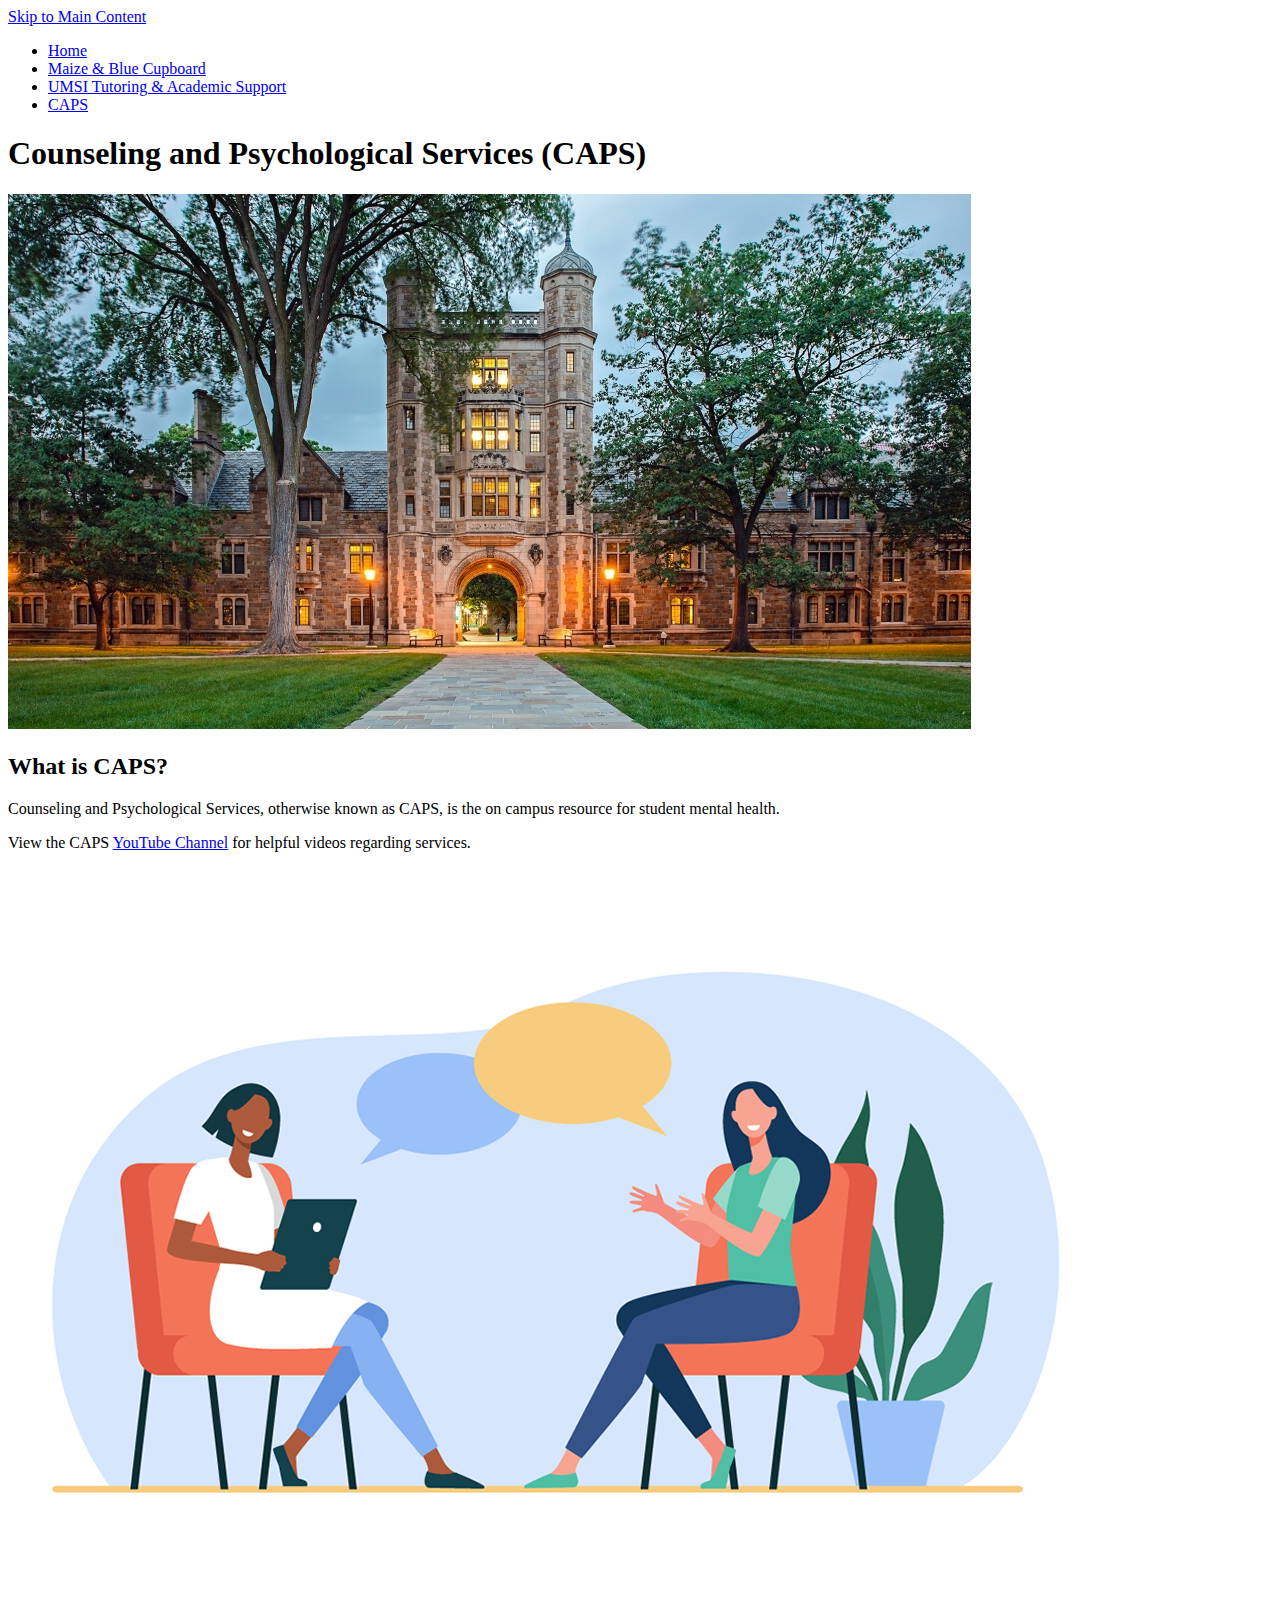
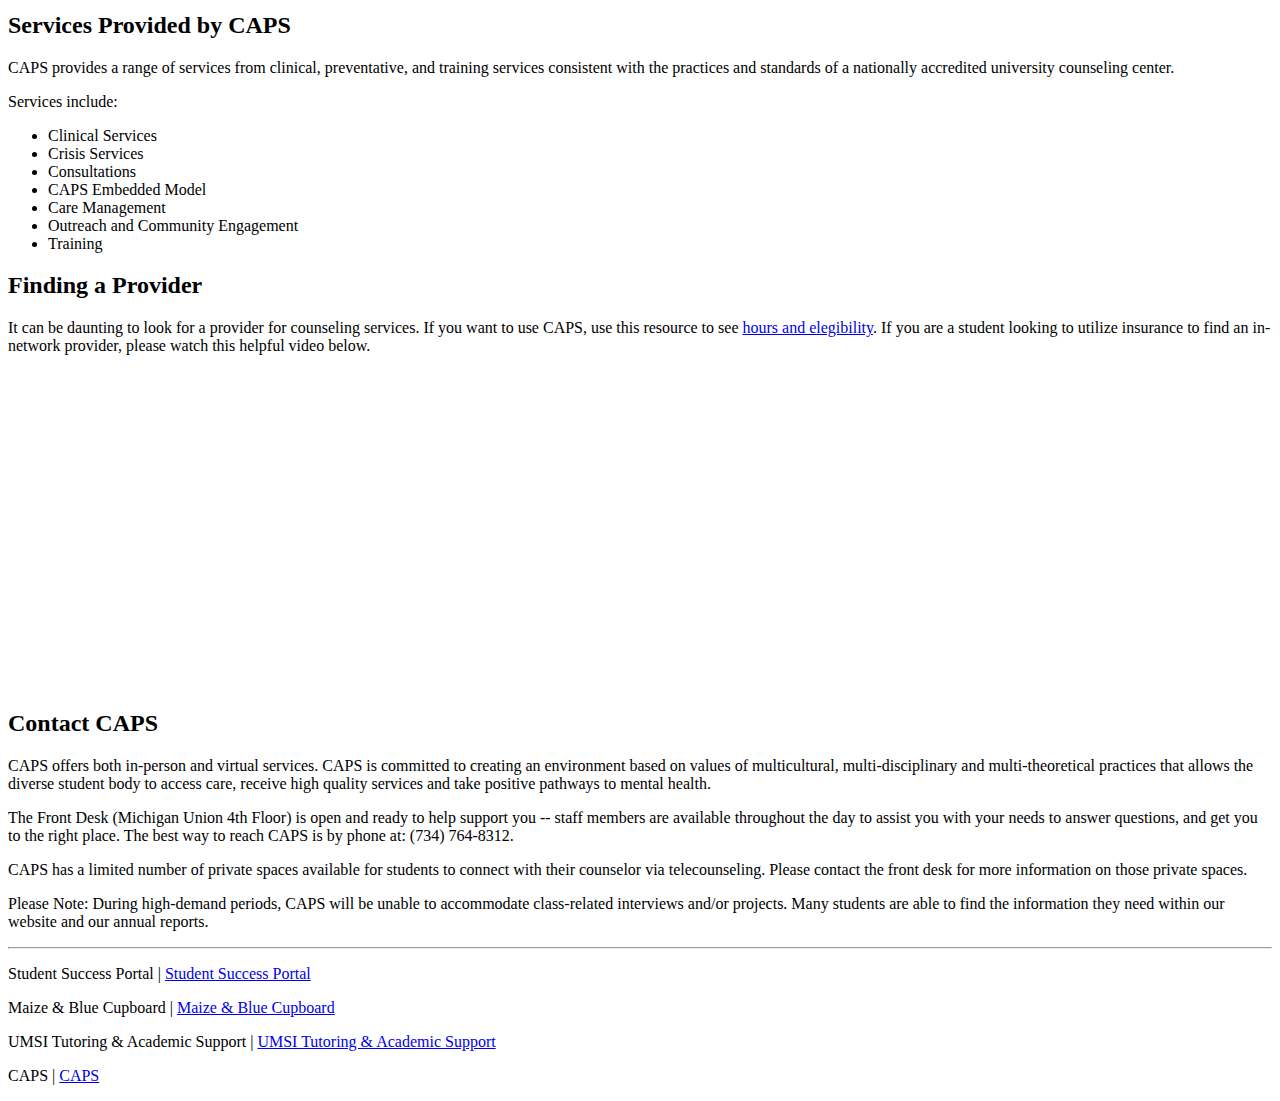
<file: caps.html>
<!DOCTYPE html>
<html lang="en">
<head>
    <meta charset="UTF-8">
    <meta name="viewport" content="width=device-width, initial-scale=1.0">
    <title>Counseling and Psychological Services</title>
</head>

<body>
    <header>
        <a href = "#main-content">Skip to Main Content</a>
        <nav>
            <ul>
                <li><a href = "index.html">Home</a></li>
                <li><a href = "maize_and_blue_cupboard.html">Maize & Blue Cupboard</a></li>
                <li><a href = "umsi_tutoring_and_academic_support.html">UMSI Tutoring & Academic Support</a></li>
                <li><a href = "caps.html">CAPS</a></li>
            </ul>
        </nav>
        <h1>Counseling and Psychological Services (CAPS)</h1>
        <img src = "images/UM_Building.jpg" alt="University of Michigan Building">

    </header>
    <main id="main-content">
        <section>
            <h2>What is CAPS?</h2>
            <p>Counseling and Psychological Services, otherwise known as CAPS, is the on campus resource for student mental health.</p>
            <p>View the CAPS <a href = "https://www.youtube.com/channel/UCPkVboVzy0v4Vn8xwqwa9Ng">YouTube Channel</a> for helpful videos regarding services.</p>
        </section>
        <section>
            <img src = "images/Counseling.jpg" alt = "Counseling Session">
            <h2>Services Provided by CAPS</h2>
            <p>CAPS provides a range of services from clinical, preventative, and training services consistent with the practices and standards of a nationally accredited university counseling center.</p>
            <p>Services include:</p>
            <ul>
                <li>Clinical Services</li>
                <li>Crisis Services</li>
                <li>Consultations</li>
                <li>CAPS Embedded Model</li>
                <li>Care Management</li>
                <li>Outreach and Community Engagement</li>
                <li>Training</li>
            </ul>
        </section>
        <section>
            <h2>Finding a Provider</h2>
            <p>It can be daunting to look for a provider for counseling services. If you want to use CAPS, use this resource to see <a href = "https://caps.umich.edu/article/frequently-asked-questions-faqs">hours and elegibility</a>. If you are a student looking to utilize insurance to find an in-network provider, please watch this helpful video below.</p>
            <!--aware of WAVE validator alert requiring synchronized captioning as well as console message-->
            <iframe width="560" height="315" src="https://www.youtube.com/embed/fKw-SzR2WZA?si=TMQkI6vkhnBFuTet" title="YouTube video player" frameborder="0" allow="accelerometer; autoplay; clipboard-write; encrypted-media; gyroscope; picture-in-picture; web-share" referrerpolicy="strict-origin-when-cross-origin" allowfullscreen></iframe>
        </section>
        <section>
            <h2>Contact CAPS</h2>
            <p>CAPS offers both in-person and virtual services. CAPS is committed to creating an environment based on values of multicultural, multi-disciplinary and multi-theoretical practices that allows the diverse student body to access care, receive high quality services and take positive pathways to mental health.
            <p>The Front Desk (Michigan Union 4th Floor) is open and ready to help support you -- staff members are available throughout the day to assist you with your needs to answer questions, and get you to the right place. The best way to reach CAPS is by phone at: (734) 764-8312.</p>
            <p>CAPS has a limited number of private spaces available for students to connect with their counselor via telecounseling. Please contact the front desk for more information on those private spaces.</p>
            <p>Please Note: During high-demand periods, CAPS will be unable to accommodate class-related interviews and/or projects. Many students are able to find the information they need within our website and our annual reports.</p>
        </section>
    </main>

    <hr>

    <footer>
        <p>Student Success Portal | <a href="index.html">Student Success Portal </a></p>
        <p>Maize & Blue Cupboard | <a href="maize_and_blue_cupboard.html">Maize & Blue Cupboard </a></p>
        <p>UMSI Tutoring & Academic Support | <a href="umsi_tutoring_and_academic_support.html">UMSI Tutoring & Academic Support </a></p>
        <p>CAPS | <a href="caps.html">CAPS </a></p>
    </footer>

</body>

</html>
</file>
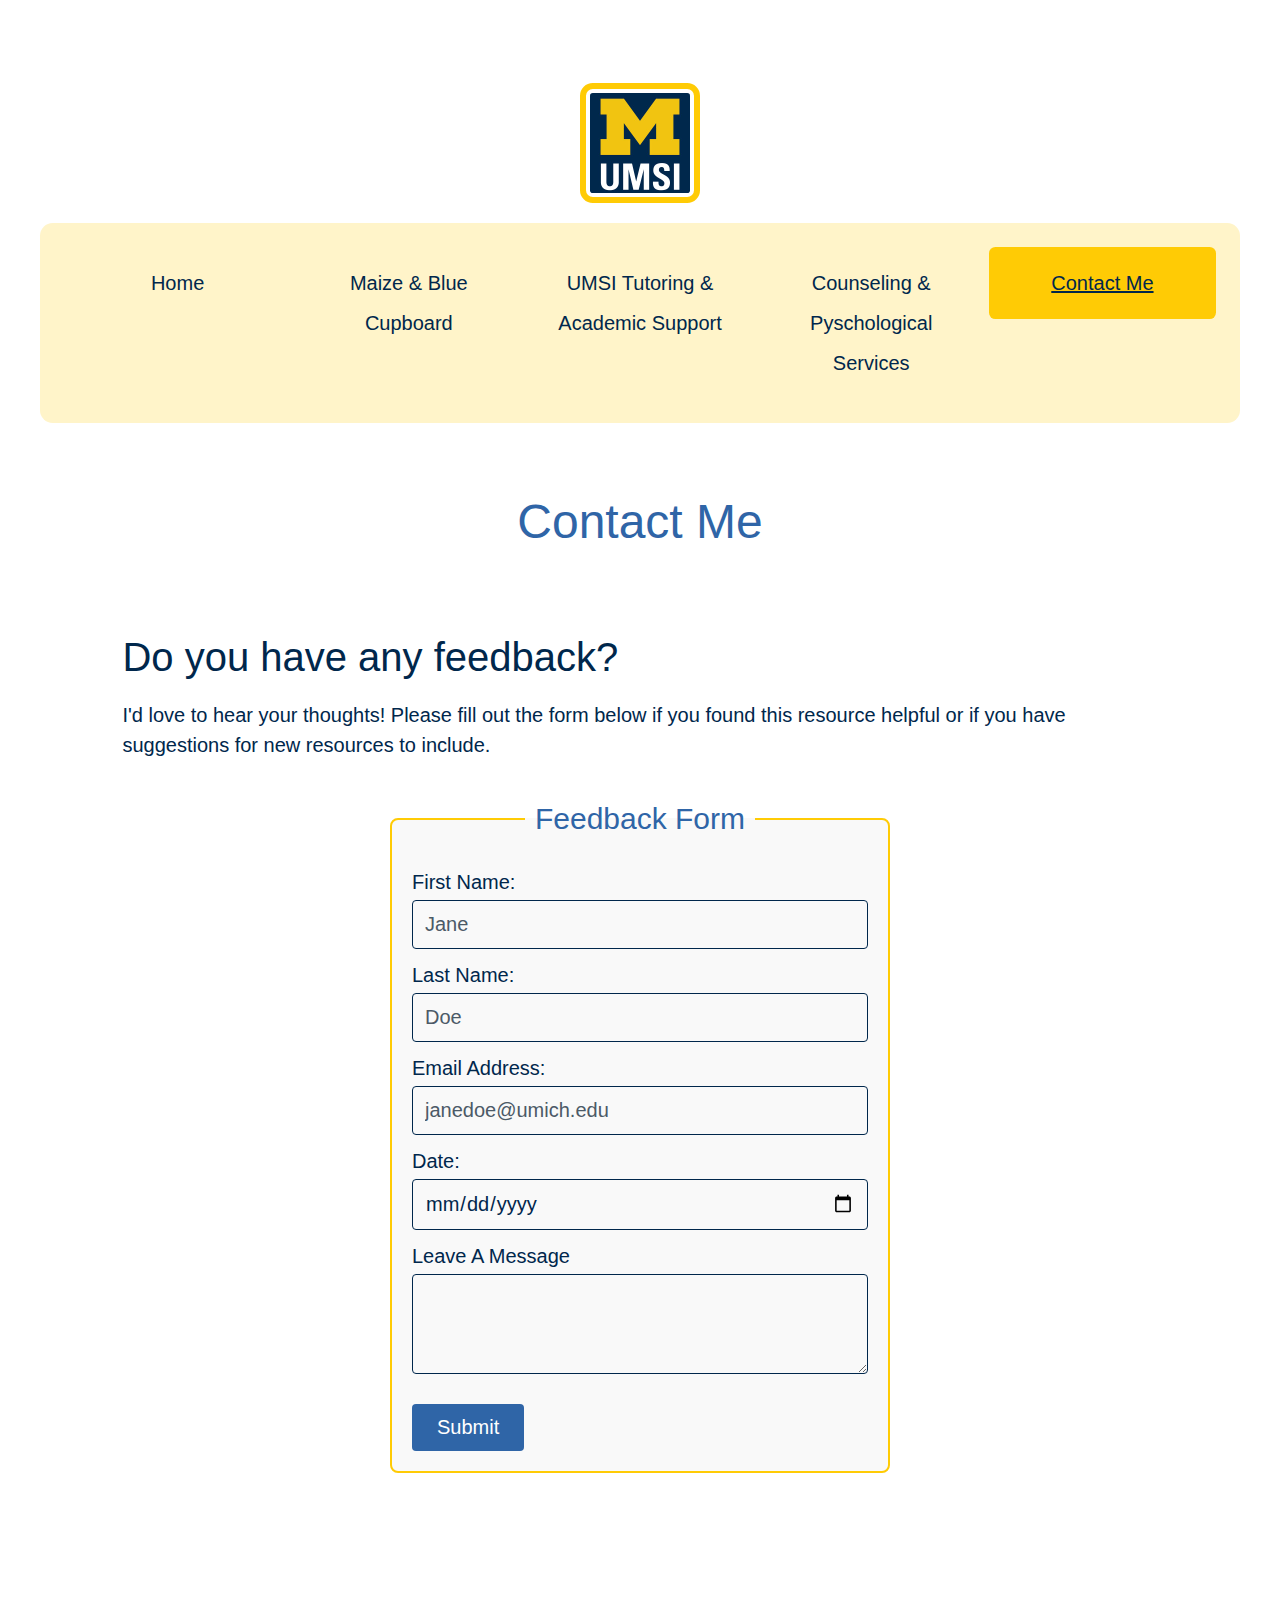
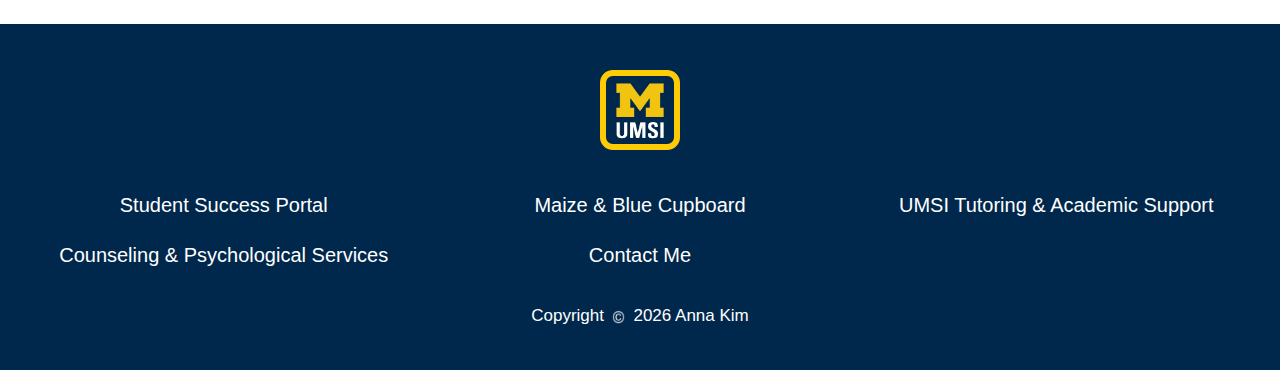
<file: contact_me.html>
<!DOCTYPE html>
<html lang="en">

<head>
    <meta charset="UTF-8">
    <meta name="viewport" content="width=device-width, initial-scale=1.0">
    <link rel="stylesheet" href="css/reset.css">
    <link rel="stylesheet" href="css/style.css">
    <title>Counseling and Psychological Services</title>
</head>

<body>
    <header>
        <div class="skip"><a href="#main-content">Skip to Main Content</a></div>
        <br>
        <img class=logo src="images/UMSI_signature_vertical_informal_solidblue.jpg" alt="UMSI Logo">
        <nav class="nav">
            <ul class="nav-menu">
                <li><a href="index.html">Home</a></li>
                <li><a href="maize_and_blue_cupboard.html">Maize & Blue Cupboard</a></li>
                <li><a href="umsi_tutoring_and_academic_support.html">UMSI Tutoring & Academic Support</a></li>
                <li><a href="counseling_and_psychological_services.html">Counseling & Pyschological Services</a></li>
                <li><a class = "active" href="contact_me.html">Contact Me</a></li>
            </ul>
        </nav>
        <br>
        <h1>Contact Me</h1>
    </header>

    <main class = "grid-container" id = "main-content">
        <div class = "grid-item">
            <h2>Do you have any feedback?</h2>
            <!-- blurb revised and improved by chatgpt for clarity -->
            <p>I'd love to hear your thoughts! Please fill out the form below if you found this resource helpful or if you have suggestions for new resources to include.</p>
            <!-- form code from work in discussion section -->
            <!-- <form action="" method="post"> Connect to formspree.io-->
            <form action="https://formspree.io/f/mldegqga" method="POST">
                <fieldset>
                    <legend>Feedback Form</legend>
                    <label for="first-name">First Name:</label>
                    <input type="text" id="first-name" placeholder="Jane" required>

                    <label for="last-name">Last Name:</label>
                    <input type="text" id="last-name" name="last-name" placeholder="Doe" required>

                    <label for="email">Email Address:</label>
                    <input type="text" id="email" name="email" placeholder="janedoe@umich.edu" required>

                    <label for="date">Date:</label>
                    <input type="date" id="date" name="date" required>

                    <label for="message">Leave A Message</label>
                    <textarea id="message" name="message"></textarea>

                    <input type="submit" value="Submit">
                </fieldset>
            </form>
        </div>
    </main>

    <footer>
        <img class=logo src="images/UMSI_signature_vertical_informal_solidblue.jpg" alt="UMSI Logo">
        <p><a href="index.html">Student Success Portal </a></p>
        <p><a href="maize_and_blue_cupboard.html">Maize & Blue Cupboard </a></p>
        <p><a href="umsi_tutoring_and_academic_support.html">UMSI Tutoring & Academic Support </a></p>
        <p><a href="counseling_and_psychological_services.html">Counseling & Psychological Services </a></p>
        <p><a href="contact_me.html">Contact Me</a></p>
        <p>Copyright <img class=copyright src="images/copyright_white.png" alt="Copyright Symbol"> <span
                id="year"></span> Anna Kim</p>
    </footer>

    <script>
        document.getElementById("year").innerHTML = new Date().getFullYear();
    </script>

</body>

</html>
</file>
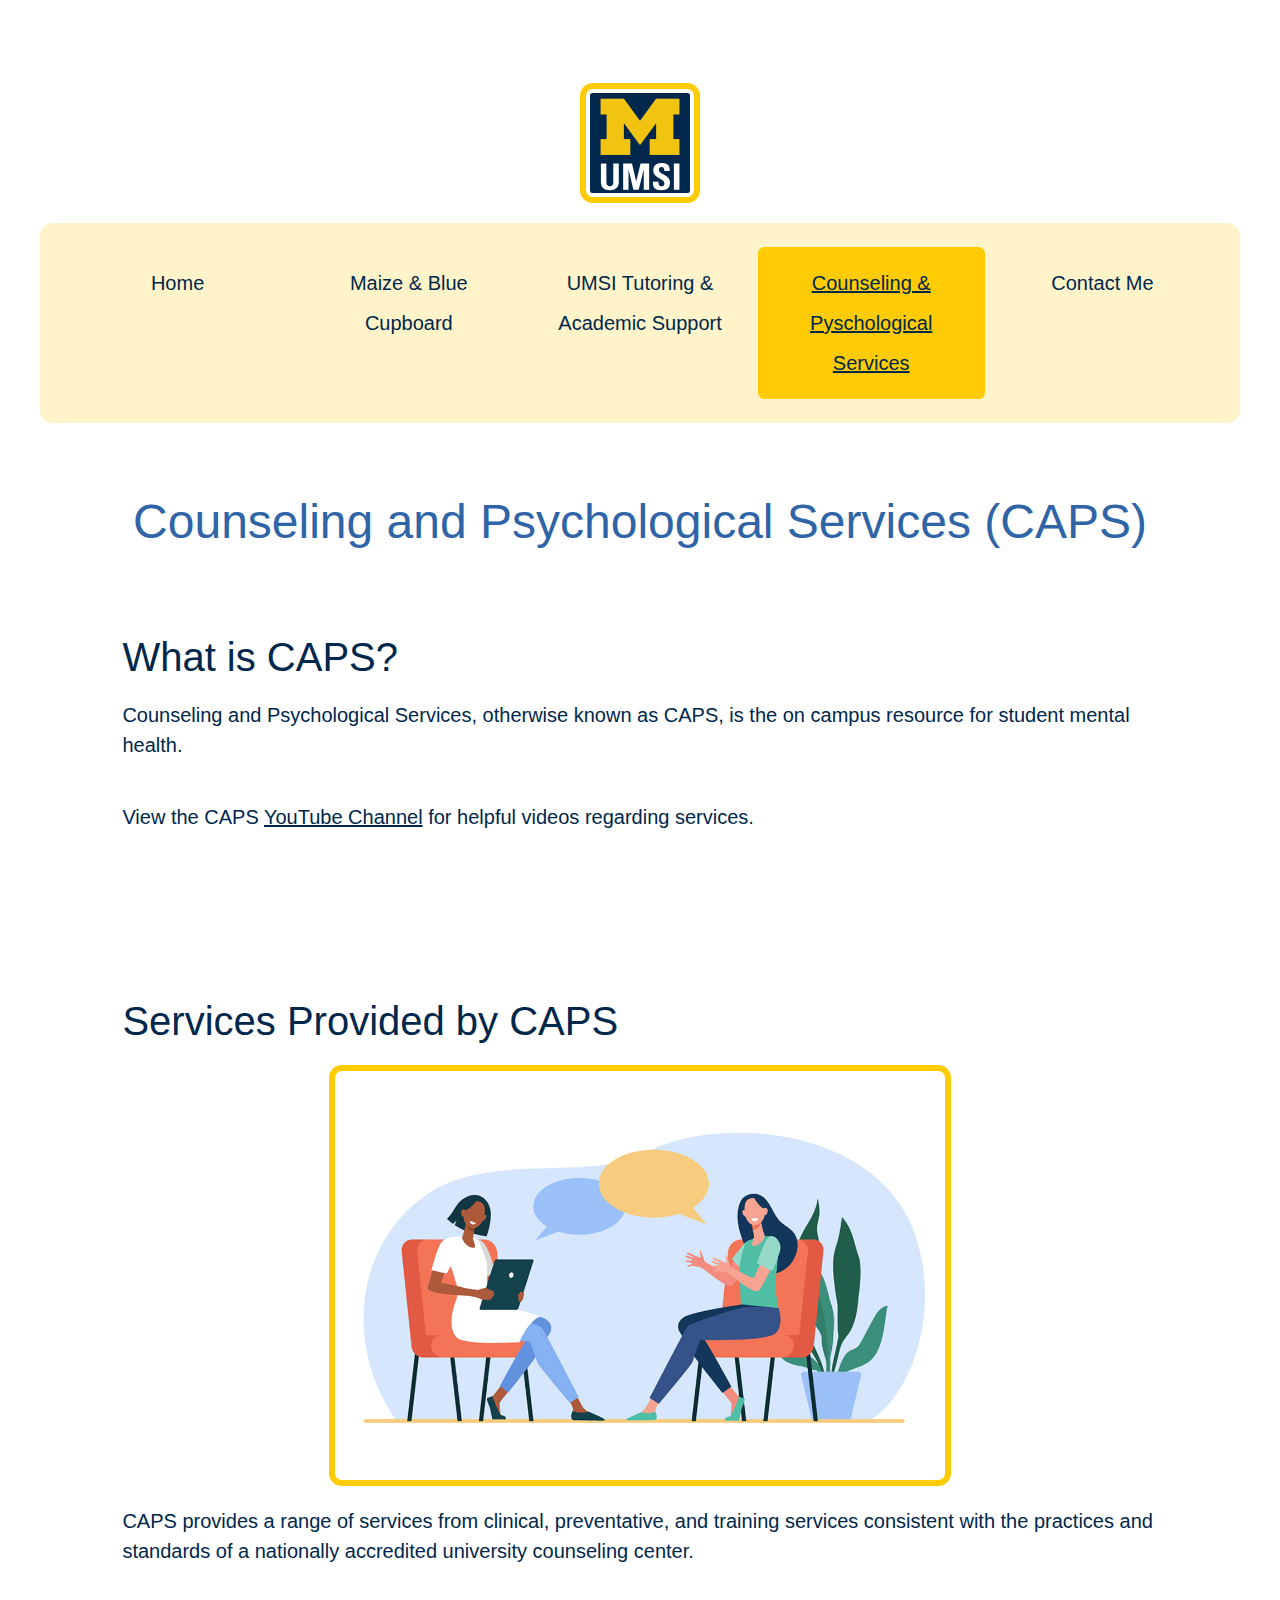
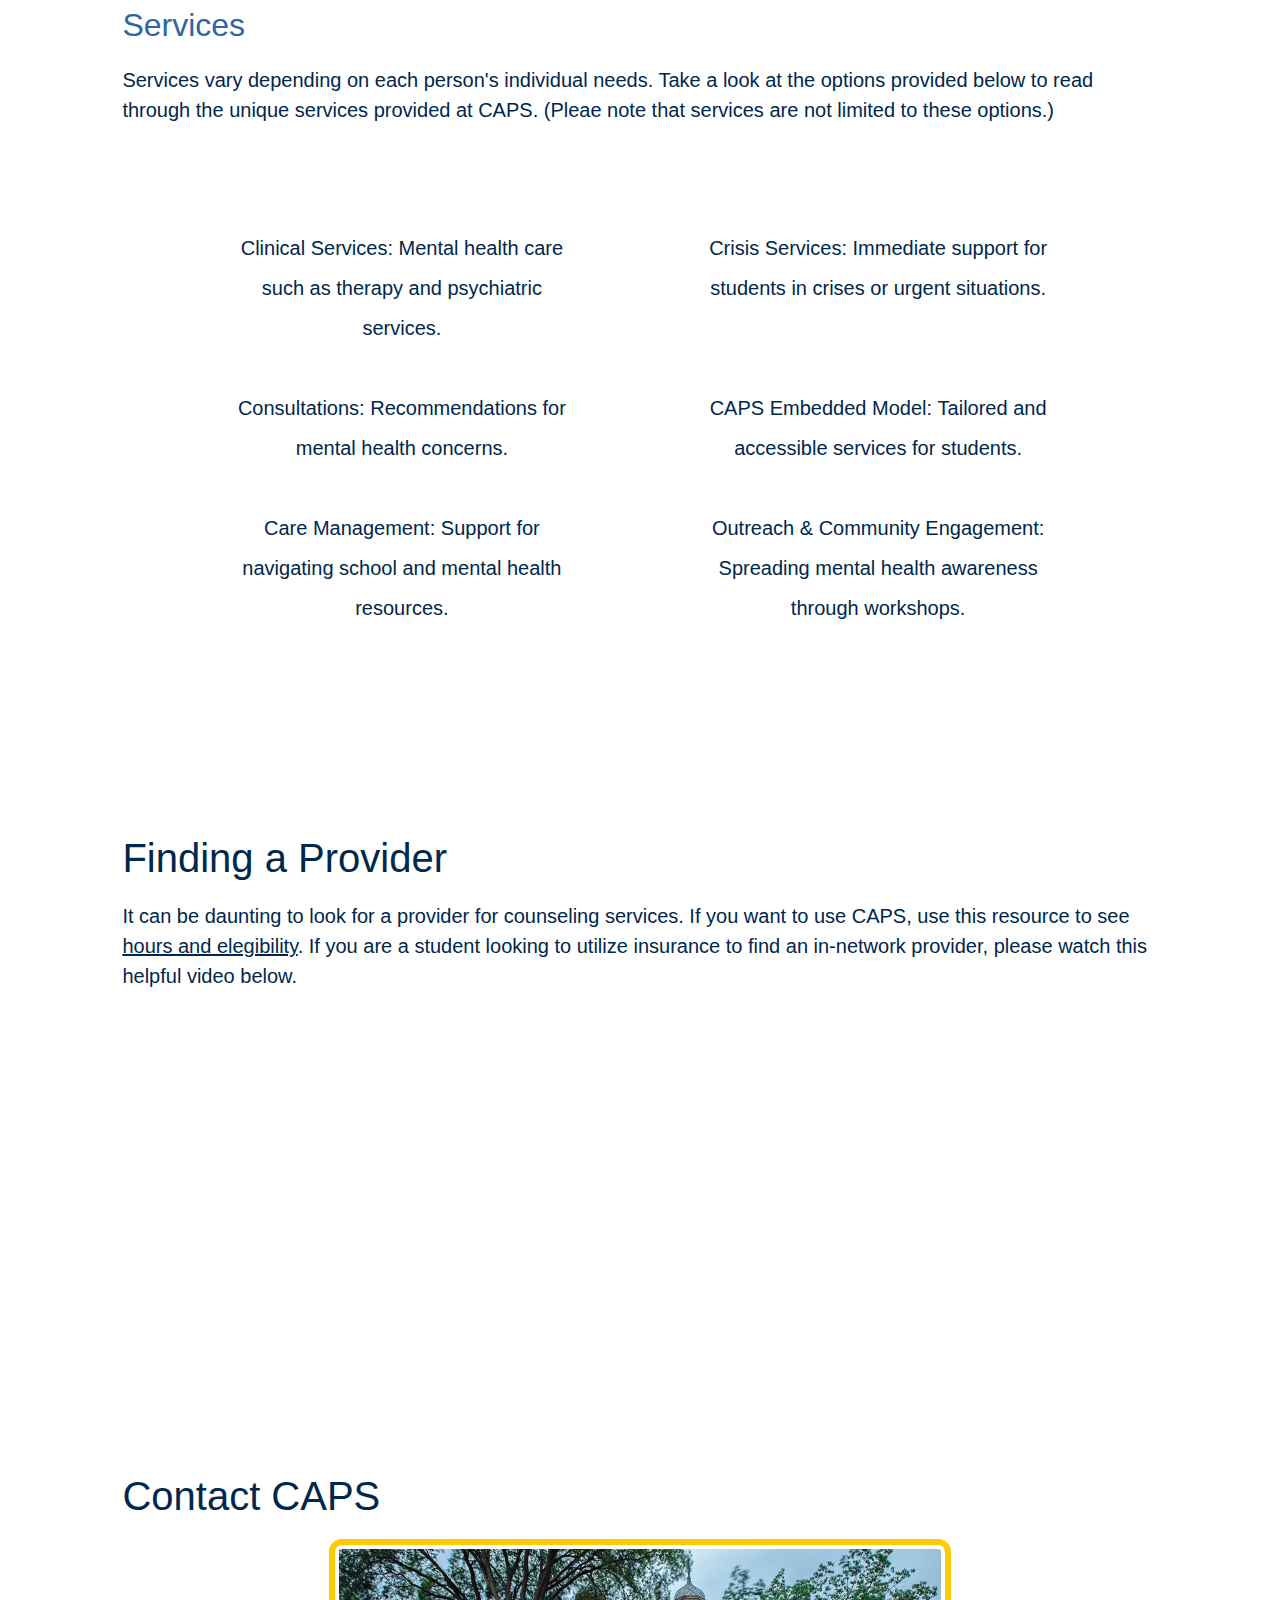
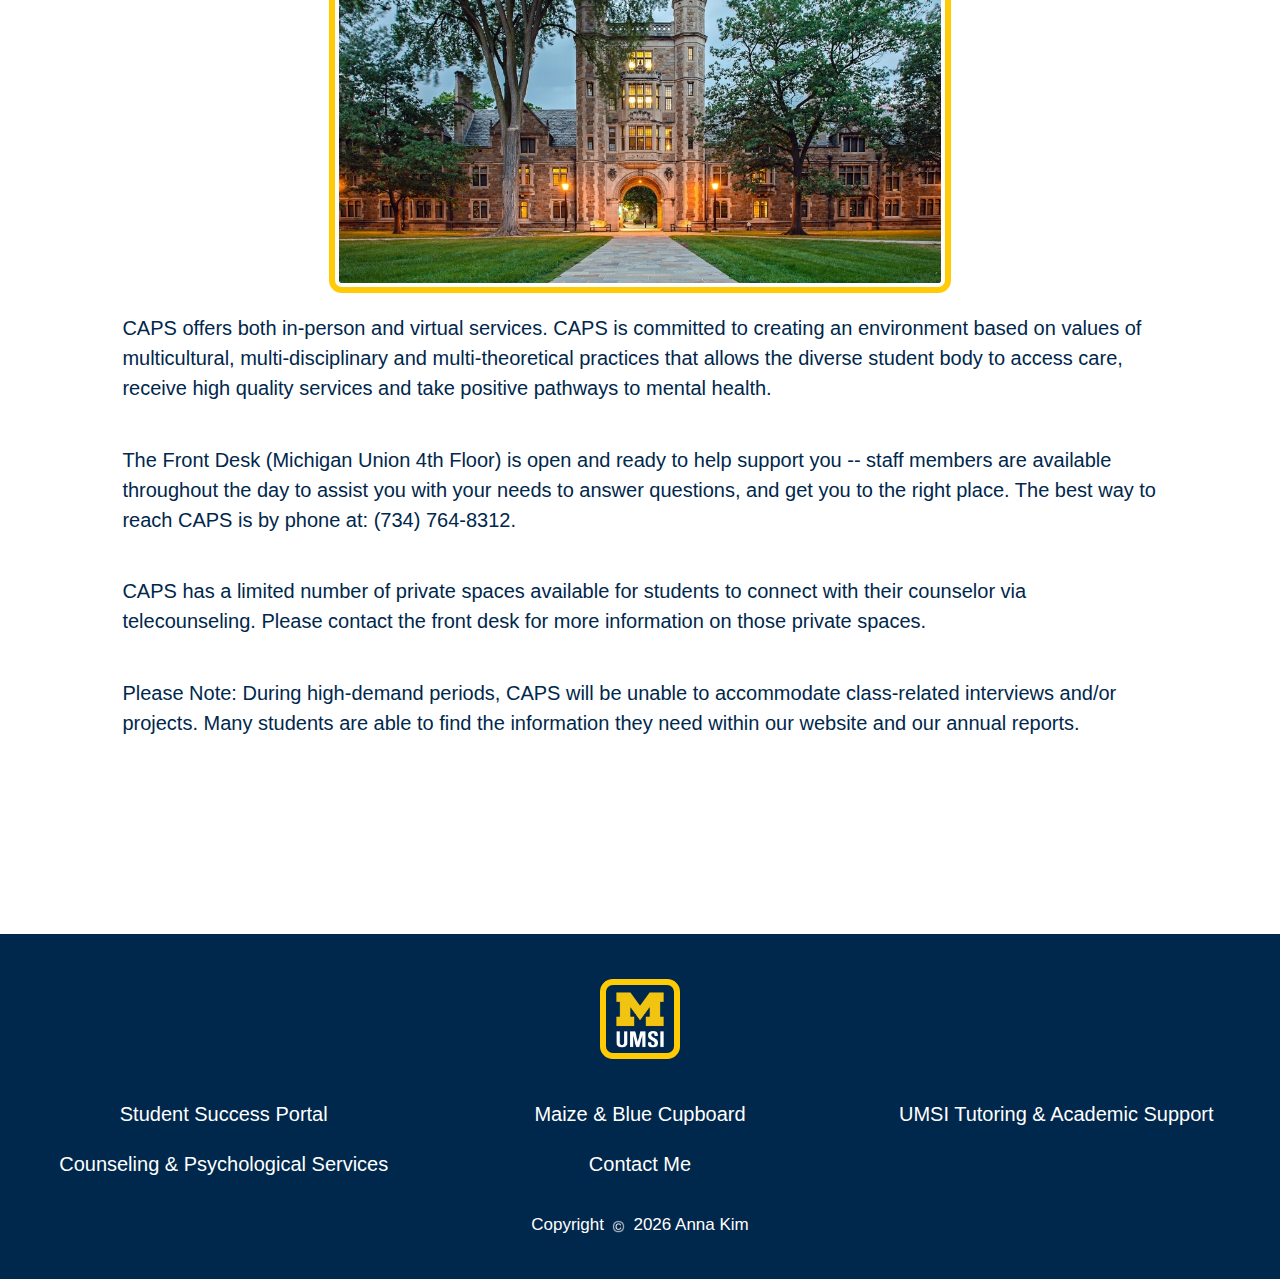
<file: counseling_and_psychological_services.html>
<!DOCTYPE html>
<html lang="en">
<head>
    <meta charset="UTF-8">
    <meta name="viewport" content="width=device-width, initial-scale=1.0">
    <link rel="stylesheet" href="css/reset.css">
    <link rel="stylesheet" href="css/style.css">
    <title>Counseling and Psychological Services</title>
</head>

<body>
    <header>
        <div class = "skip"><a href = "#main-content">Skip to Main Content</a></div>
        <br>
        <img class = logo src="images/UMSI_signature_vertical_informal_solidblue.jpg" alt="UMSI Logo">
        <nav class = "nav">
            <ul class = "nav-menu">
                <li><a href = "index.html">Home</a></li>
                <li><a href = "maize_and_blue_cupboard.html">Maize & Blue Cupboard</a></li>
                <li><a href = "umsi_tutoring_and_academic_support.html">UMSI Tutoring & Academic Support</a></li>
                <li><a class = "active" href = "counseling_and_psychological_services.html">Counseling & Pyschological Services</a></li>
                <li><a href="contact_me.html">Contact Me</a></li>
            </ul>
        </nav>
        <br>
        <h1>Counseling and Psychological Services (CAPS)</h1>

    </header>
    <main class = "grid-container" id = "main-content">
        <div class = "grid-item">
            <h2>What is CAPS?</h2>
            <p>Counseling and Psychological Services, otherwise known as CAPS, is the on campus resource for student mental health.</p>
            <p>View the CAPS <a href = "https://www.youtube.com/channel/UCPkVboVzy0v4Vn8xwqwa9Ng">YouTube Channel</a> for helpful videos regarding services.</p>
        </div>
        <div class = "grid-item">
            <h2>Services Provided by CAPS</h2>
            <img src = "images/Counseling.jpg" alt = "Counseling Session">
            <p>CAPS provides a range of services from clinical, preventative, and training services consistent with the practices and standards of a nationally accredited university counseling center.</p>
            <h3>Services</h3>
            <p>Services vary depending on each person's individual needs. Take a look at the options provided below to read through the unique services provided at CAPS. (Pleae note that services are not limited to these options.)</p>
            <ul class = "inner-grid-container">
                <li class = "inner-grid-item"><strong>Clinical Services: </strong>Mental health care such as therapy and psychiatric services.</li>
                <li class = "inner-grid-item"><strong>Crisis Services: </strong>Immediate support for students in crises or urgent situations.</li>
                <li class = "inner-grid-item"><strong>Consultations: </strong>Recommendations for mental health concerns.</li>
                <li class = "inner-grid-item"><strong>CAPS Embedded Model: </strong>Tailored and accessible services for students.</li>
                <li class = "inner-grid-item"><strong>Care Management: </strong>Support for navigating school and mental health resources.</li>
                <li class = "inner-grid-item"><strong>Outreach & Community Engagement: </strong>Spreading mental health awareness through workshops.</li>
            </ul>
        </div>
        <div class = "grid-item">
            <h2>Finding a Provider</h2>
            <p>It can be daunting to look for a provider for counseling services. If you want to use CAPS, use this resource to see <a href = "https://caps.umich.edu/article/frequently-asked-questions-faqs">hours and elegibility</a>. If you are a student looking to utilize insurance to find an in-network provider, please watch this helpful video below.</p>
            <!--aware of WAVE validator alert requiring synchronized captioning as well as console message-->
            <iframe width="560" height="315" src="https://www.youtube.com/embed/fKw-SzR2WZA?si=TMQkI6vkhnBFuTet" title="YouTube video player" frameborder="0" allow="accelerometer; autoplay; clipboard-write; encrypted-media; gyroscope; picture-in-picture; web-share" referrerpolicy="strict-origin-when-cross-origin" allowfullscreen></iframe>
        </div>
        <div class = "grid-item">
            <h2>Contact CAPS</h2>
            <img src = "images/UM_Building.jpg" alt="University of Michigan Building">
            <p>CAPS offers both in-person and virtual services. CAPS is committed to creating an environment based on values of multicultural, multi-disciplinary and multi-theoretical practices that allows the diverse student body to access care, receive high quality services and take positive pathways to mental health.
            <p>The Front Desk (Michigan Union 4th Floor) is open and ready to help support you -- staff members are available throughout the day to assist you with your needs to answer questions, and get you to the right place. The best way to reach CAPS is by phone at: (734) 764-8312.</p>
            <p>CAPS has a limited number of private spaces available for students to connect with their counselor via telecounseling. Please contact the front desk for more information on those private spaces.</p>
            <p>Please Note: During high-demand periods, CAPS will be unable to accommodate class-related interviews and/or projects. Many students are able to find the information they need within our website and our annual reports.</p>
        </div>
    </main>

    <br>

    <footer>
        <img class = logo src="images/UMSI_signature_vertical_informal_solidblue.jpg" alt="UMSI Logo">
        <p><a href="index.html">Student Success Portal </a></p>
        <p><a href="maize_and_blue_cupboard.html">Maize & Blue Cupboard </a></p>
        <p><a href="umsi_tutoring_and_academic_support.html">UMSI Tutoring & Academic Support </a></p>
        <p><a href="counseling_and_psychological_services.html">Counseling & Psychological Services </a></p>
        <p><a href="contact_me.html">Contact Me</a></p>
        <p>Copyright <img class = copyright src="images/copyright_white.png" alt="Copyright Symbol"> <span id="year"></span> Anna Kim</p>
    </footer>

    <script>
        document.getElementById("year").innerHTML = new Date().getFullYear();
    </script>

</body>

</html>
</file>
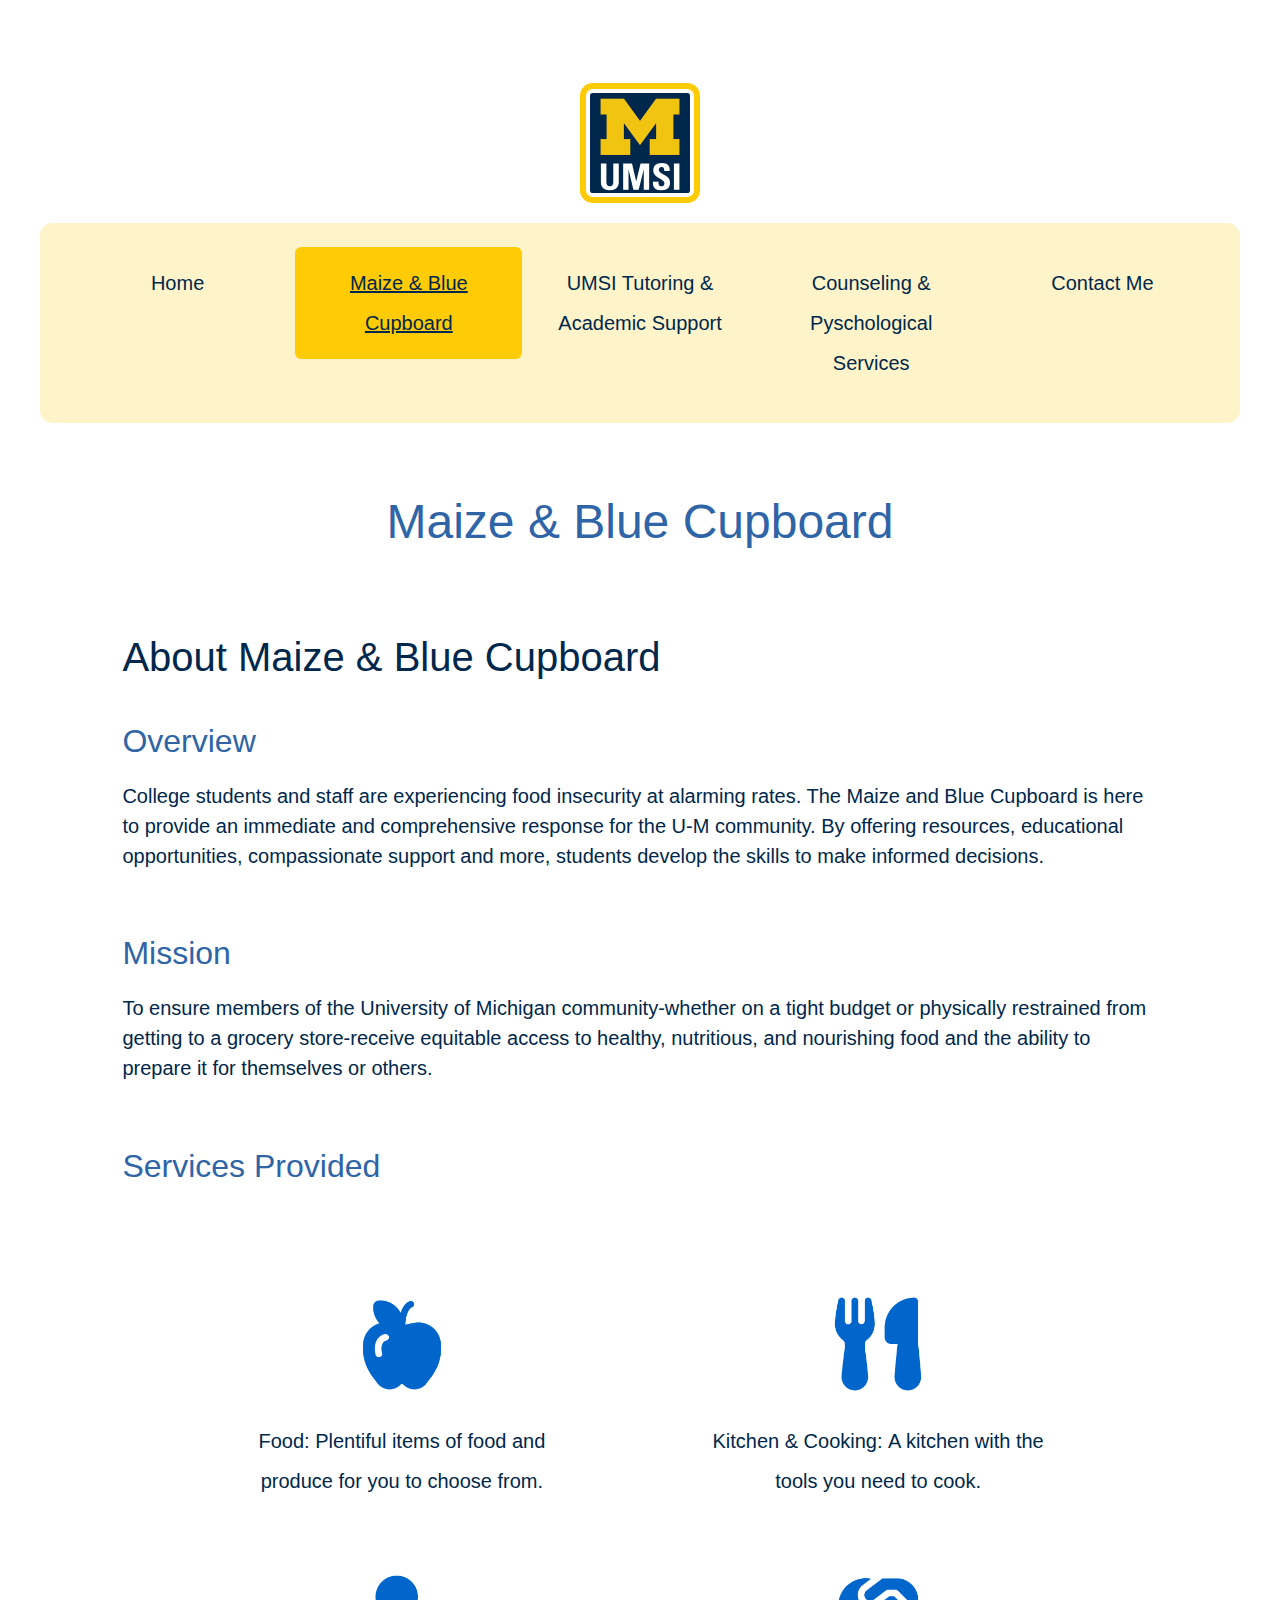
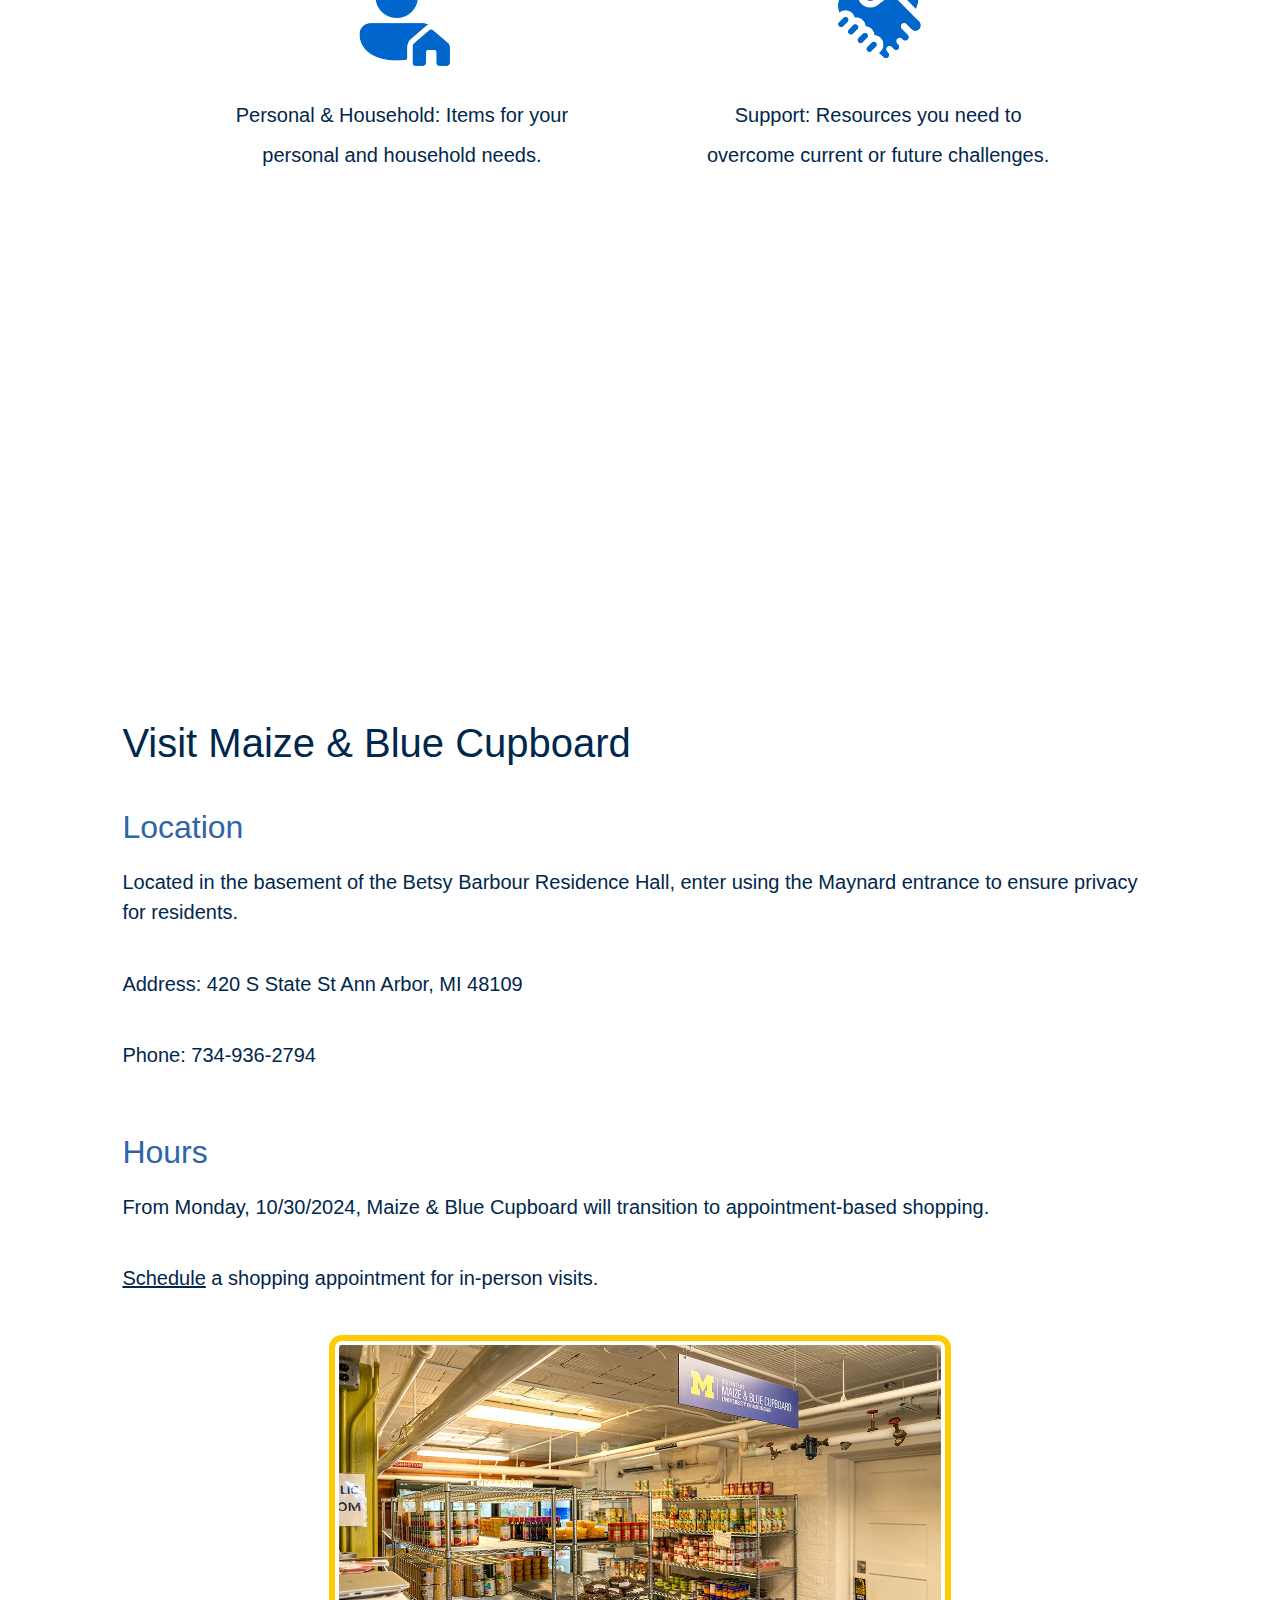
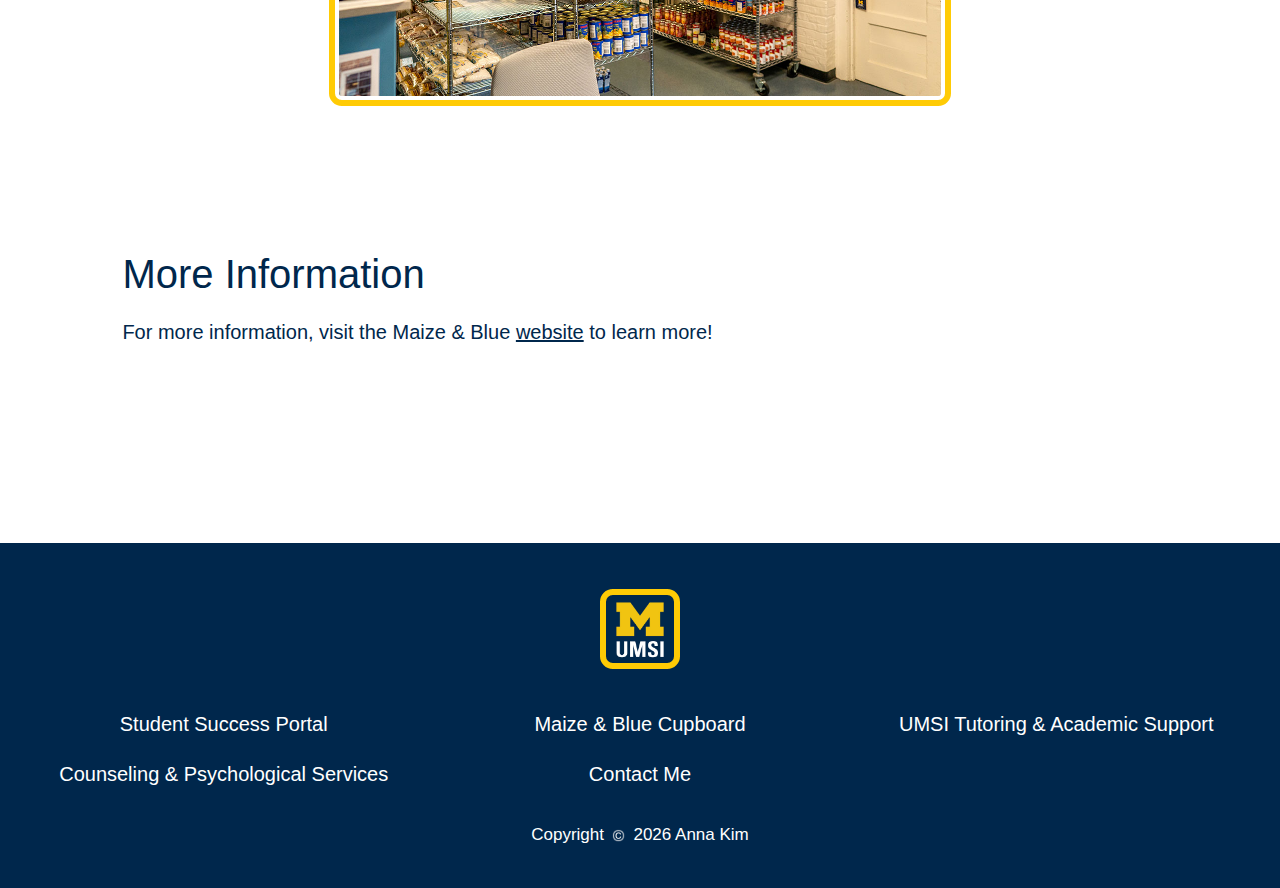
<file: maize_and_blue_cupboard.html>
<!DOCTYPE html>
<html lang="en">
<head>
    <meta charset="UTF-8">
    <meta name="viewport" content="width=device-width, initial-scale=1.0">
    <link rel="stylesheet" href="css/reset.css">
    <link rel="stylesheet" href="css/style.css">
    <title>Maize & Blue Cupboard</title>
</head>

<body>
    <header>
        <div class = "skip"><a href = "#main-content">Skip to Main Content</a></div>
        <br>
        <img class = logo src="images/UMSI_signature_vertical_informal_solidblue.jpg" alt="UMSI Logo">
        <nav class = "nav">
            <ul class = "nav-menu">
                <li><a href = "index.html">Home</a></li>
                <li><a class = "active" href = "maize_and_blue_cupboard.html">Maize & Blue Cupboard</a></li>
                <li><a href = "umsi_tutoring_and_academic_support.html">UMSI Tutoring & Academic Support</a></li>
                <li><a href = "counseling_and_psychological_services.html">Counseling & Pyschological Services</a></li>
                <li><a href="contact_me.html">Contact Me</a></li>
            </ul>
        </nav>
        <br>
        <h1>Maize & Blue Cupboard</h1>
    </header>

    <main class = "grid-container" id = "main-content">
        <div class = "grid-item">
            <h2>About Maize & Blue Cupboard</h2>
            <br>
            <h3>Overview</h3>
            <p>College students and staff are experiencing food insecurity at alarming rates. The Maize and Blue Cupboard is here to provide an immediate and comprehensive response for the U-M community. By offering resources, educational opportunities, compassionate support and more, students develop the skills to make informed decisions.</p>
            <br>
            <h3>Mission</h3>
            <p>To ensure members of the University of Michigan community-whether on a tight budget or physically restrained from getting to a grocery store-receive equitable access to healthy, nutritious, and nourishing food and the ability to prepare it for themselves or others.</p>
            <br>
            <h3>Services Provided</h3>
            <ul class="inner-grid-container">
                <li class="inner-grid-item"><img src = "images/fluent_food.png" alt = "Apple Icon"><strong>Food: </strong>Plentiful items of food and produce for you to choose from.</li>
                <li class="inner-grid-item"><img src = "images/fluent_cook.png" alt = "Utensils Icon"><strong>Kitchen & Cooking: </strong>A kitchen with the tools you  need to cook.</li>
                <li class="inner-grid-item"><img src = "images/fluent_personal.png" alt = "Person with Home Icon"><strong>Personal & Household: </strong>Items for your personal and household needs.</li>
                <li class="inner-grid-item"><img src = "images/fluent_support.png" alt = "Support Handshake Icon"><strong>Support: </strong>Resources you need to overcome current or future challenges.</li>
            </ul>
            <br>
            <!--aware of WAVE validator alert requiring synchronized captioning as well as console message-->
            <iframe width="560" height="315" src="https://www.youtube.com/embed/ksqfEgX8KJg?si=EwoNJNh5gpEIsndI" title="YouTube video player" frameborder="0" allow="accelerometer; autoplay; clipboard-write; encrypted-media; gyroscope; picture-in-picture; web-share" referrerpolicy="strict-origin-when-cross-origin" allowfullscreen></iframe>
        </div>
        <div class = "grid-item">
            <h2>Visit Maize & Blue Cupboard</h2>
            <br>
            <h3>Location</h3>
            <p>Located in the basement of the Betsy Barbour Residence Hall, enter using the Maynard entrance to ensure privacy for residents.</p>
            <p>Address: 420 S State St Ann Arbor, MI 48109</p>
            <p>Phone: 734-936-2794</p>
            <br>
            <h3>Hours</h3>
            <p>From Monday, 10/30/2024, Maize & Blue Cupboard will transition to appointment-based shopping.</p>
            <p><a href = "https://calendly.com/mbcappointments/mbc-shopping-appointments?month=2024-09">Schedule</a> a shopping appointment for in-person visits.</p>
            <img src="images/Maize_and_Blue_Cupboard.jpg" alt="Maize and Blue grocery store">
        </div>
        <div class = "grid-item">
            <h2>More Information</h2>
            <p>For more information, visit the Maize & Blue <a href = "https://mbc.studentlife.umich.edu/">website</a> to learn more!</p>
        </div>
    </main>

    <br>

    <footer>
        <img class = logo src="images/UMSI_signature_vertical_informal_solidblue.jpg" alt="UMSI Logo">
        <p><a href="index.html">Student Success Portal </a></p>
        <p><a href="maize_and_blue_cupboard.html">Maize & Blue Cupboard </a></p>
        <p><a href="umsi_tutoring_and_academic_support.html">UMSI Tutoring & Academic Support </a></p>
        <p><a href="counseling_and_psychological_services.html">Counseling & Psychological Services </a></p>
        <p><a href="contact_me.html">Contact Me</a></p>
        <p>Copyright <img class = copyright src="images/copyright_white.png" alt="Copyright Symbol"> <span id="year"></span> Anna Kim</p>
    </footer>

    <script>
        document.getElementById("year").innerHTML = new Date().getFullYear();
    </script>

</body>

</html>
</file>
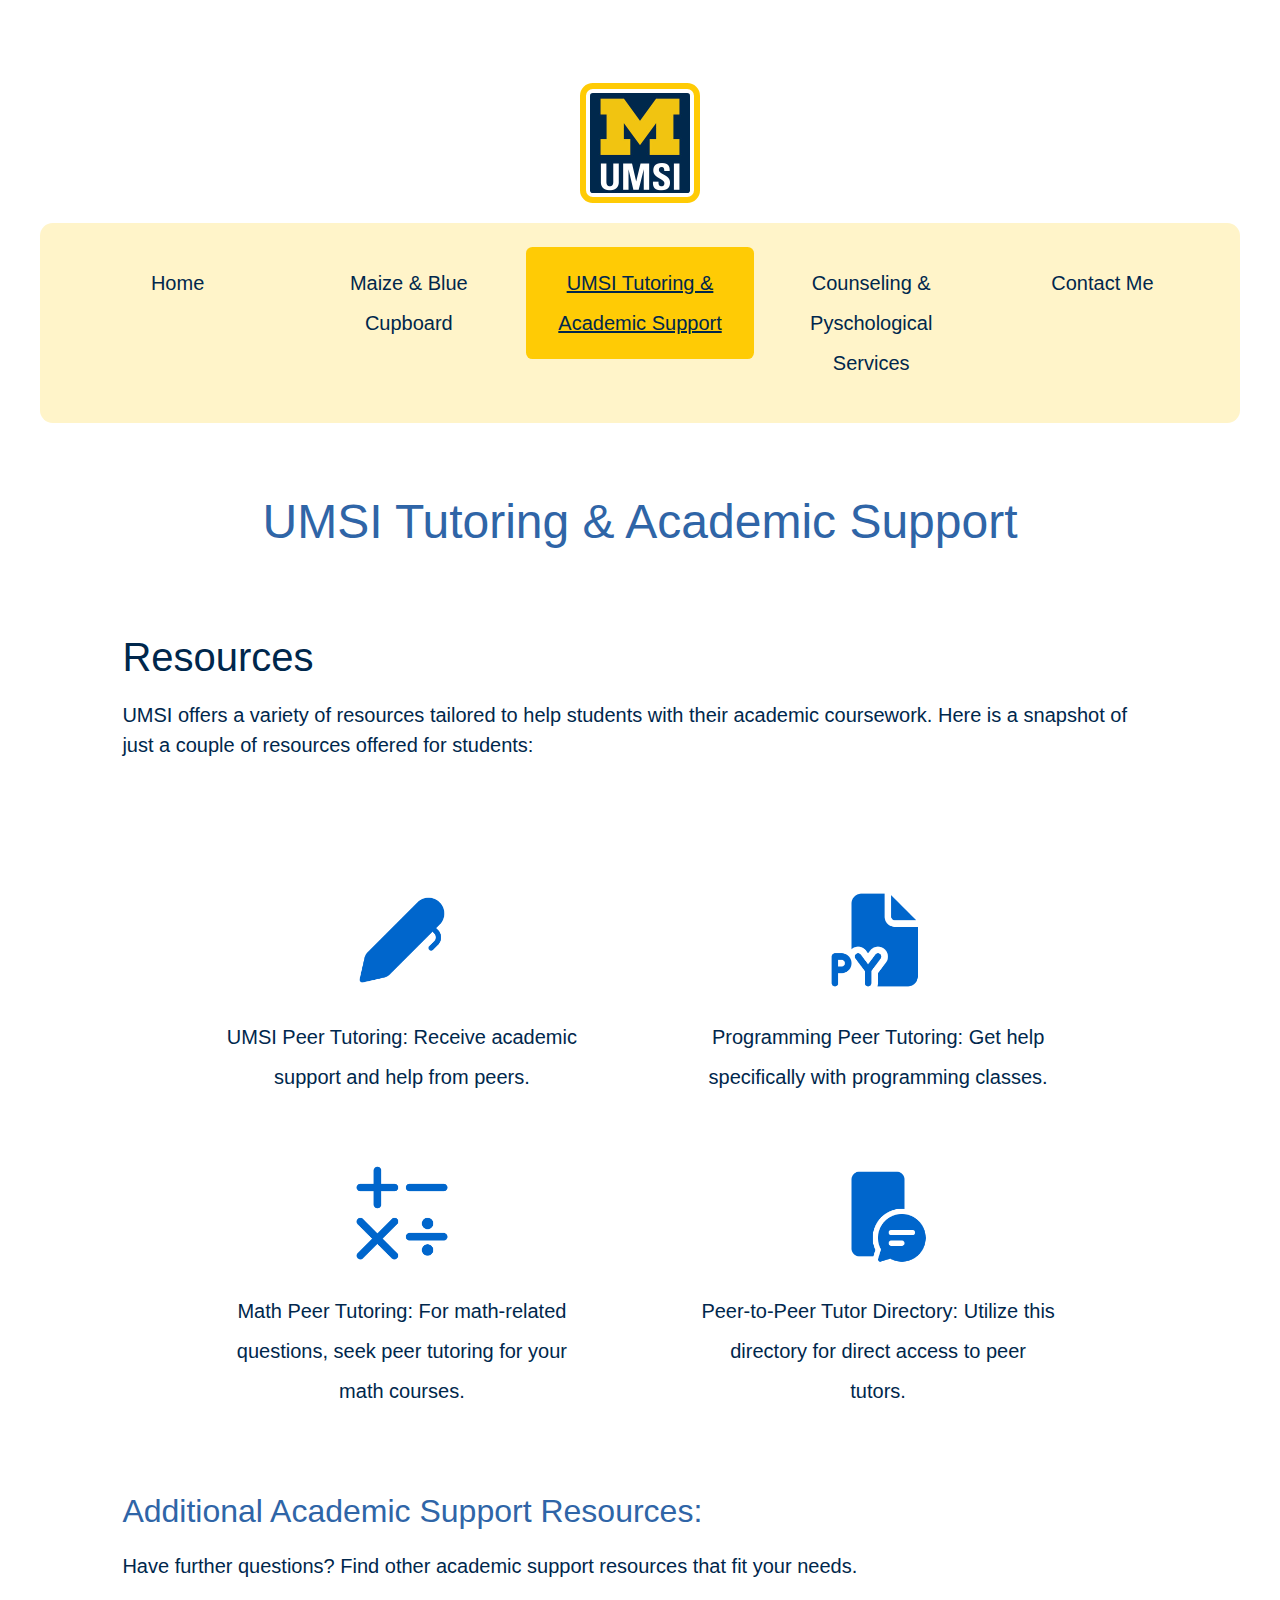
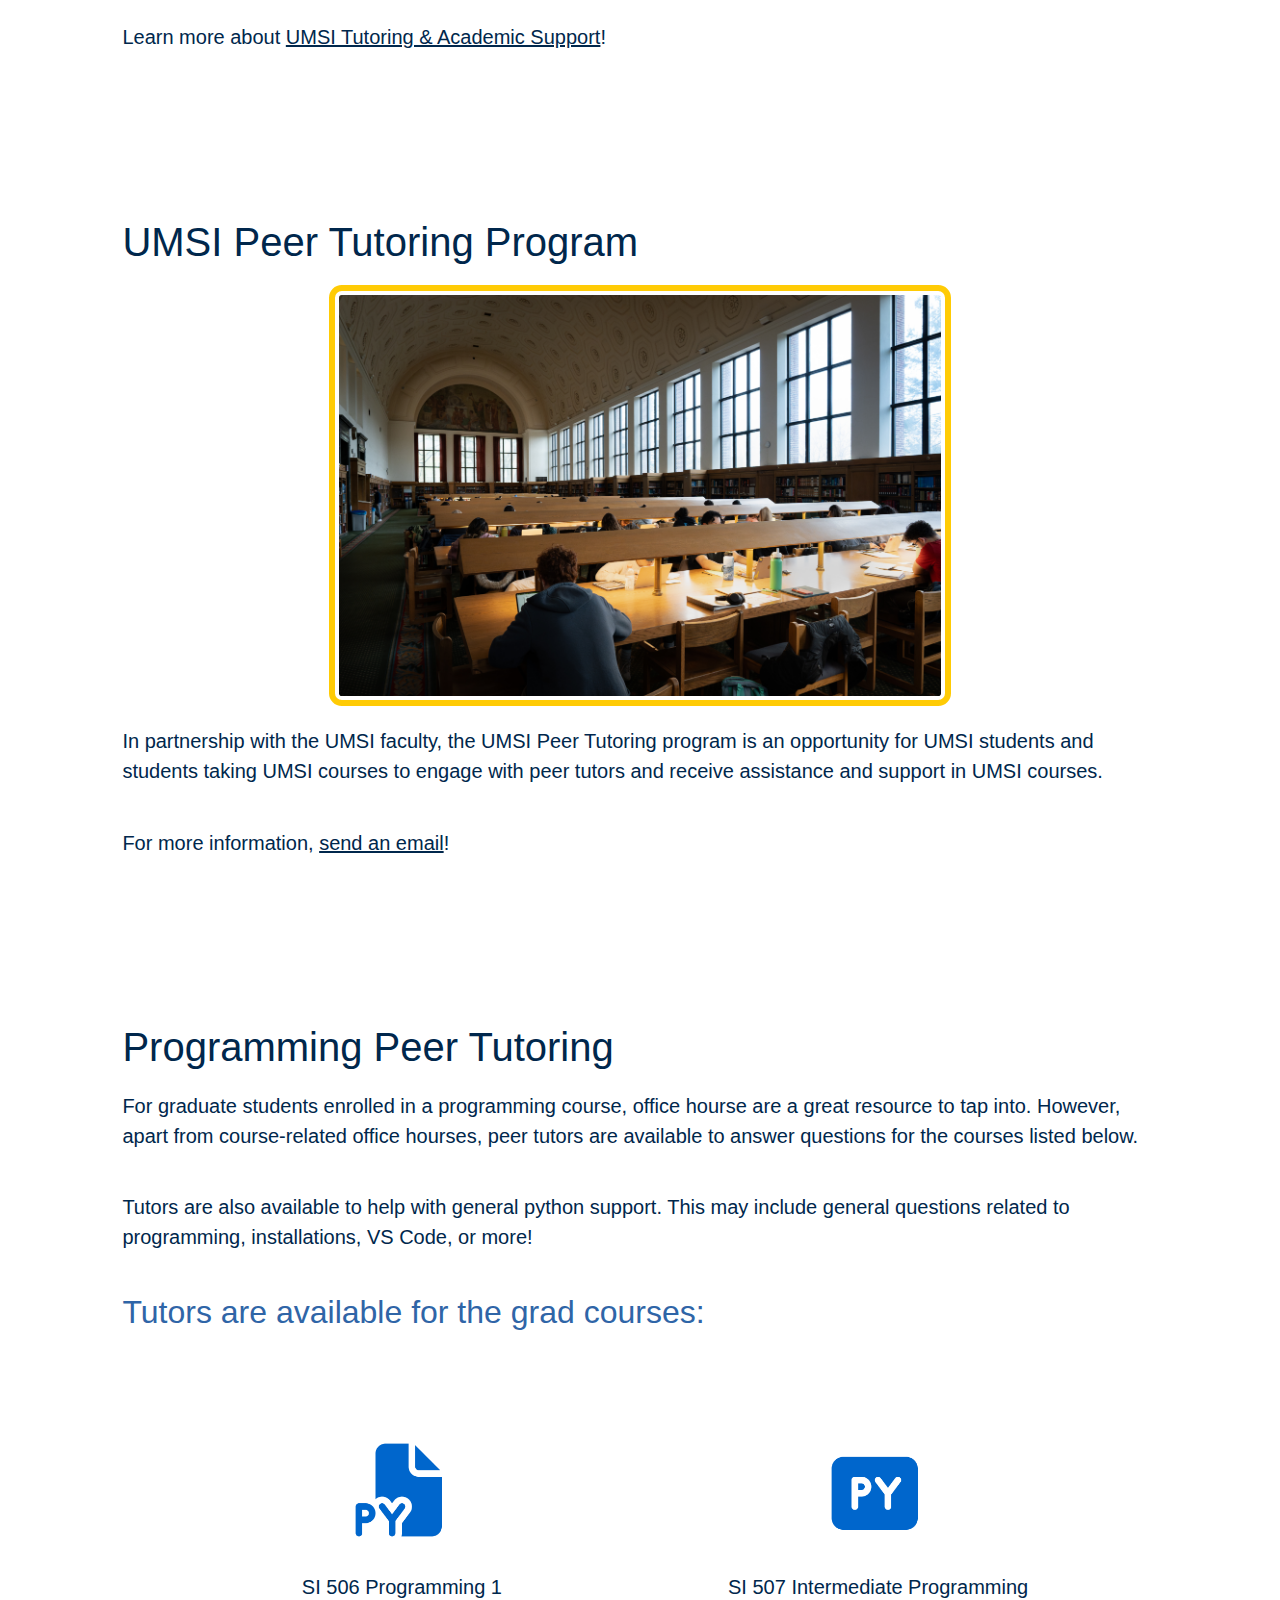
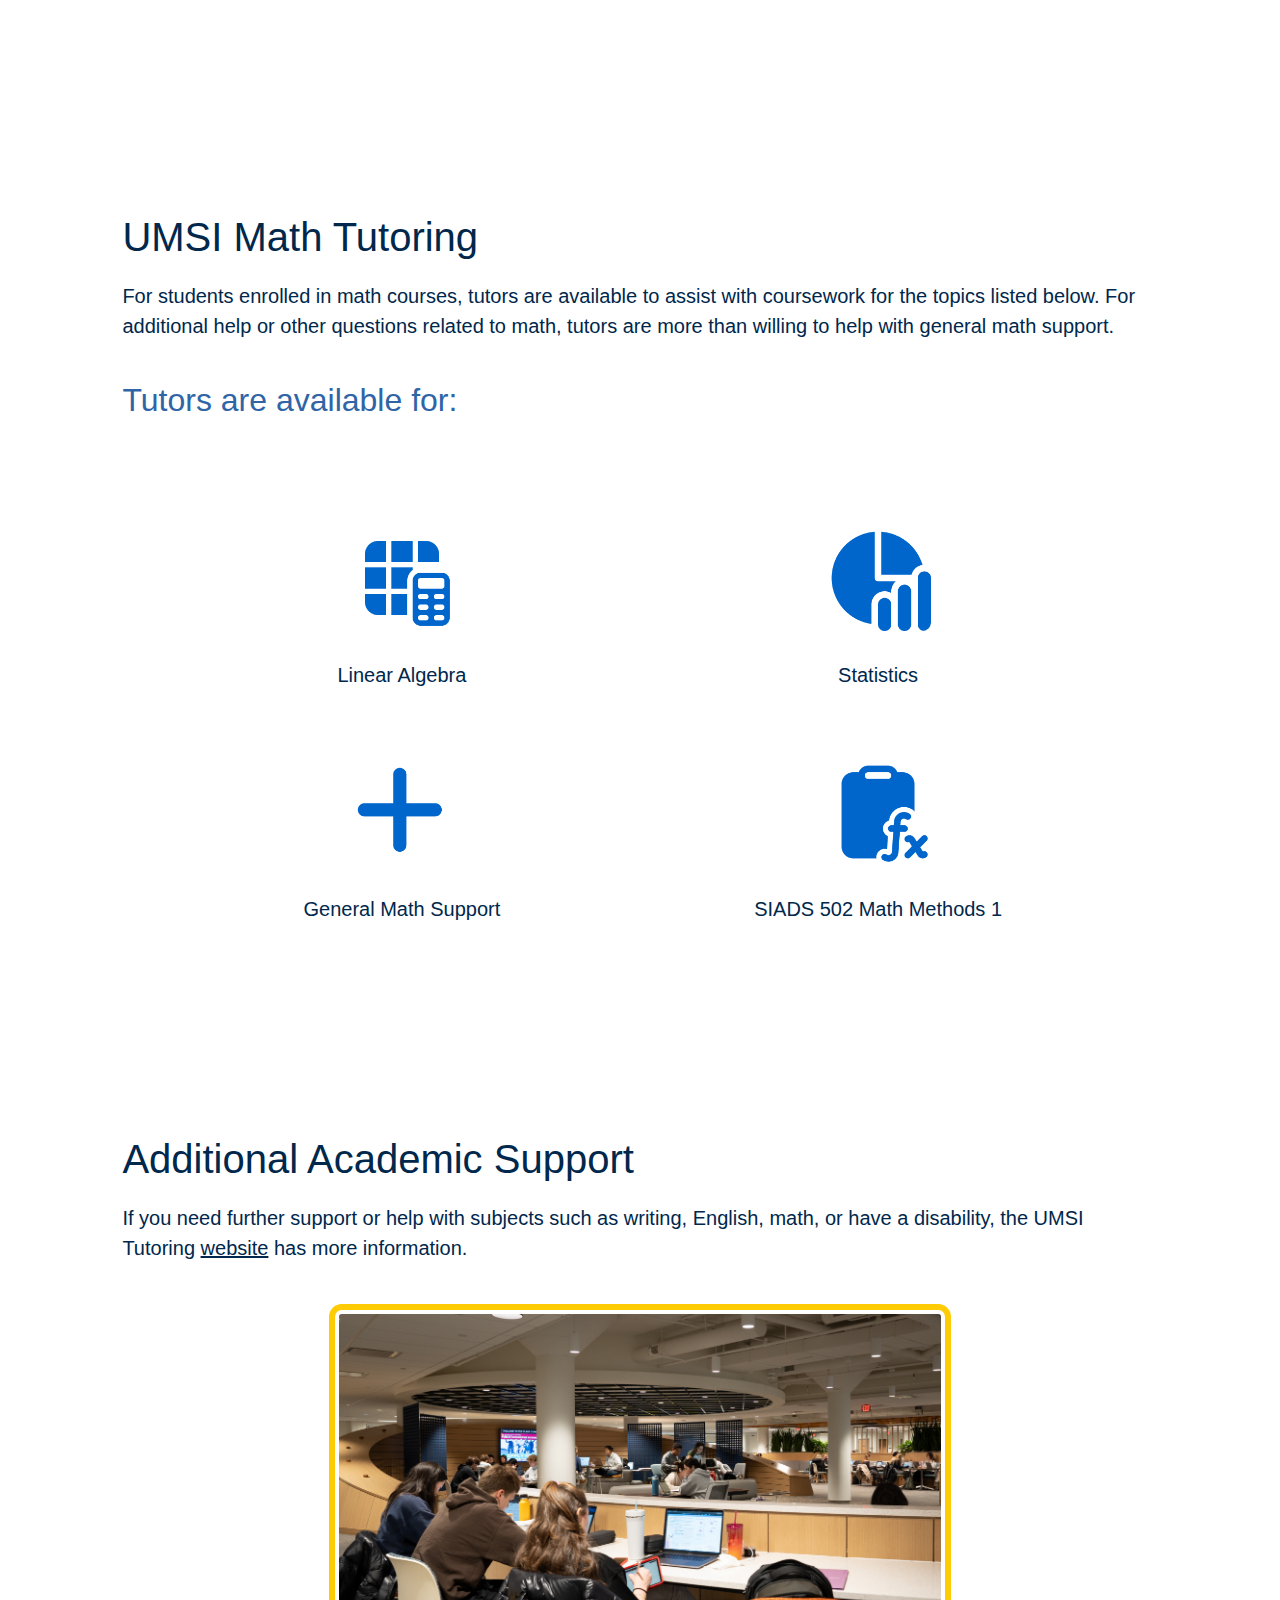
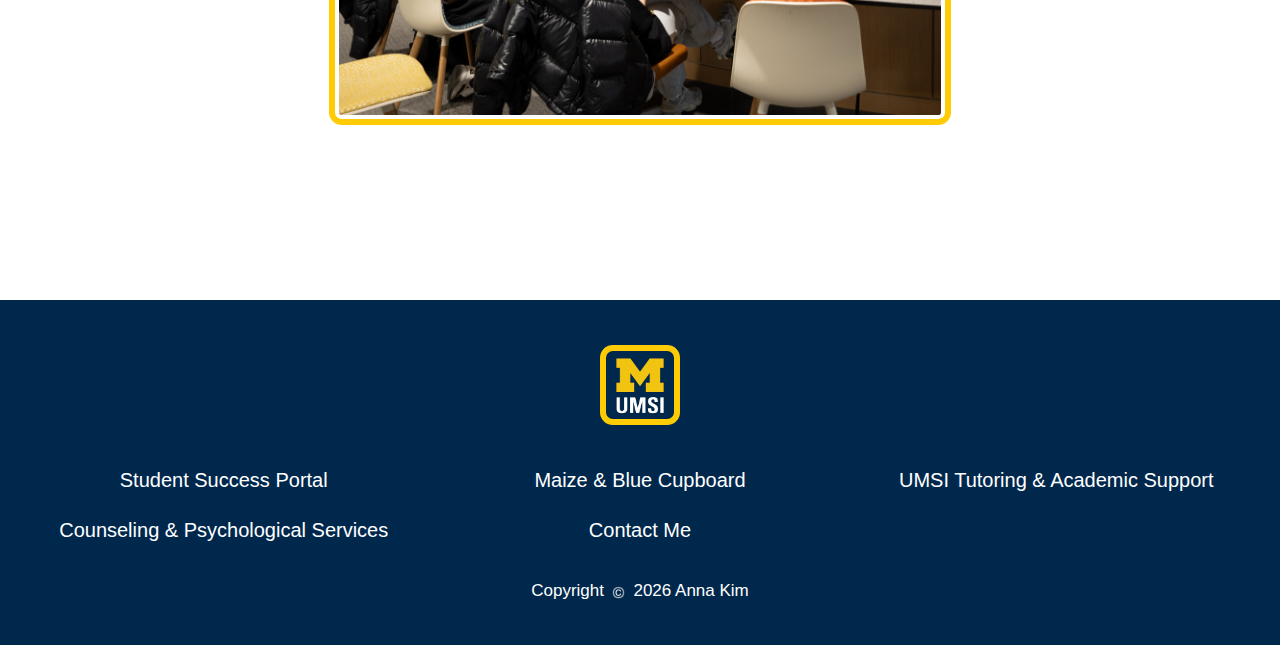
<file: umsi_tutoring_and_academic_support.html>
<!DOCTYPE html>
<html lang="en">
<head>
    <meta charset="UTF-8">
    <meta name="viewport" content="width=device-width, initial-scale=1.0">
    <link rel="stylesheet" href="css/reset.css">
    <link rel="stylesheet" href="css/style.css">
    <title>UMSI Tutoring & Academic Support</title>
</head>

<body>
    <header>
        <div class = "skip"><a href = "#main-content">Skip to Main Content</a></div>
        <br>
        <img class = logo src="images/UMSI_signature_vertical_informal_solidblue.jpg" alt="UMSI Logo">
        <nav class = "nav">
            <ul class = "nav-menu">
                <li><a href = "index.html">Home</a></li>
                <li><a href = "maize_and_blue_cupboard.html">Maize & Blue Cupboard</a></li>
                <li><a class = "active" href = "umsi_tutoring_and_academic_support.html">UMSI Tutoring & Academic Support</a></li>
                <li><a href = "counseling_and_psychological_services.html">Counseling & Pyschological Services</a></li>
                <li><a href="contact_me.html">Contact Me</a></li>
            </ul>
        </nav>
        <br>
        <h1>UMSI Tutoring & Academic Support</h1>

    </header>
    <main class = "grid-container" id = "main-content">
        <div class = "grid-item">
            <h2>Resources</h2>
            <p>UMSI offers a variety of resources tailored to help students with their academic coursework. Here is a snapshot of just a couple of resources offered for students:</p>
            <ul class="inner-grid-container">
                <li class="inner-grid-item"><img src = "images/fluent_peer_tutoring.png" alt = "Peer Tutoring Pen Icon"><strong>UMSI Peer Tutoring: </strong>Receive academic support and help from peers.</li>
                <li class="inner-grid-item"><img src = "images/fluent_programming.png" alt = "Programming Peer Tutoring Icon"><strong>Programming Peer Tutoring: </strong>Get help specifically with programming classes.</li>
                <li class="inner-grid-item"><img src = "images/fluent_math.png" alt = "Math Symbols Icon"><strong>Math Peer Tutoring: </strong>For math-related questions, seek peer tutoring for your math courses.</li>
                <li class="inner-grid-item"><img src = "images/fluent_directory.png" alt = "Peer Directory Phone Icon"><strong>Peer-to-Peer Tutor Directory: </strong>Utilize this directory for direct access to peer tutors.</li>
            </ul>
            <h3>Additional Academic Support Resources: </h3>
            <p>Have further questions? Find other academic support resources that fit your needs.</p>
            <p>Learn more about <a href = "https://sites.google.com/umich.edu/umsitutoring/umsi-programming-tutoring?authuser=0">UMSI Tutoring & Academic Support</a>!</p>
        </div>
        <div class = "grid-item">
            <h2>UMSI Peer Tutoring Program</h2>
            <img src = "images/library.jpg" alt="Studying in a library">
            <p>In partnership with the UMSI faculty, the UMSI Peer Tutoring program is an opportunity for UMSI students and students taking UMSI courses to engage with peer tutors and receive assistance and support in UMSI courses.</p>
            <p>For more information, <a href="mailto:umsi.academicsuccess@umich.edu">send an email</a>!</p>
        </div>
        <div class = "grid-item">
            <h2>Programming Peer Tutoring</h2>
            <p>For graduate students enrolled in a programming course, office hourse are a great resource to tap into. However, apart from course-related office hourses, peer tutors are available to answer questions for the courses listed below.</p>
            <p>Tutors are also available to help with general python support. This may include general questions related to programming, installations, VS Code, or more!</p>
            <h3>Tutors are available for the grad courses:</h3>
            <ul class = "inner-grid-container">
                <li class = "inner-grid-item"><img src = "images/fluent_programming.png" alt = "Programming Icon"><strong>SI 506 Programming 1</strong></li>
                <li class = "inner-grid-item"><img src = "images/fluent_python.png" alt = "Python Icon"><strong>SI 507 Intermediate Programming</strong></li>
            </ul>
        </div>
        <div class = "grid-item">
            <h2>UMSI Math Tutoring</h2>
            <p>For students enrolled in math courses, tutors are available to assist with coursework for the topics listed below. For additional help or other questions related to math, tutors are more than willing to help with general math support.</p>
            <h3>Tutors are available for:</h3>
            <ul class = "inner-grid-container">
                <li class = "inner-grid-item"><img src = "images/fluent_linear_algebra.png" alt = "Linear Algebra Icon"><strong>Linear Algebra</strong></li>
                <li class = "inner-grid-item"><img src = "images/fluent_statistics.png" alt = "Statistics Graph Icon"><strong>Statistics</strong></li>
                <li class = "inner-grid-item"><img src = "images/fluent_general_math_support.png" alt = "Math Support Plus Icon"><strong>General Math Support</strong></li>
                <li class = "inner-grid-item"><img src = "images/fluent_math_methods.png" alt = "Math Methods Icon"><strong>SIADS 502 Math Methods 1</strong></li>
            </ul>
        </div>
        <div class = "grid-item">
            <h2>Additional Academic Support</h2>
            <p>If you need further support or help with subjects such as writing, English, math, or have a disability, the UMSI Tutoring <a href = "https://sites.google.com/umich.edu/umsitutoring/additional-academic-support?authuser=0">website</a> has more information.</p>
            <img src = "images/study.jpg" alt="Students working together">
        </div>
    </main>

    <br>

    <footer>
        <img class = logo src="images/UMSI_signature_vertical_informal_solidblue.jpg" alt="UMSI Logo">
        <p><a href="index.html">Student Success Portal </a></p>
        <p><a href="maize_and_blue_cupboard.html">Maize & Blue Cupboard </a></p>
        <p><a href="umsi_tutoring_and_academic_support.html">UMSI Tutoring & Academic Support </a></p>
        <p><a href="counseling_and_psychological_services.html">Counseling & Psychological Services </a></p>
        <p><a href="contact_me.html">Contact Me</a></p>
        <p>Copyright <img class = copyright src="images/copyright_white.png" alt="Copyright Symbol"> <span id="year"></span> Anna Kim</p>
    </footer>

    <script>
        document.getElementById("year").innerHTML = new Date().getFullYear();
    </script>

</body>

</html>
</file>
<file: css/style.css>
body {
    background-color: #FFFFFF;
    color: #00274C;
}

.skip a {
    background: white;
    left: 0;
    padding: 6px;
    position: absolute;
    top: -40px;
    -webkit-transition: top 1s ease-out;
    transition: top 1s ease-out;
    z-index: 1;
}


.skip a:focus {
    top: 20px;
    border: 2px solid;
    border-radius: 4px;
}


:focus {
    border: 2px solid;
    border-radius: 4px;
}


h1 {
    font-size: 2rem;
    font-family: Helvetica, Montserrat, sans-serif;
    font-weight: 400;
    color: #2F65A7;
    text-align: center;
    margin-top: 4%;
}


h2 {
    font-size: 1.75rem;
    font-family: Helvetica, Montserrat, sans-serif;
    font-weight: 200;
    margin-bottom: 2%;
}


h3 {
    font-size: 1.5rem;
    font-family: Helvetica, Montserrat, sans-serif;
    font-weight: 200;
    color: #2F65A7;
    margin-bottom: 2%;
}


p {
    font-family: Helvetica, Montserrat, sans-serif;
    font-weight: 200;
    line-height: 1.5em;
    font-size: 100%;
    margin-bottom: 4%;
}

figcaption {
    font-family: Helvetica, Montserrat, sans-serif;
    font-size: 88%;
    font-weight: 200;
    text-align: center;
}


a {
    text-decoration: underline;
}


img {
    border: 0.5vw solid #FFCB05;
    border-radius: 1vw;
    padding: 0.2em;
    margin: 1em auto;
    width: 100%;
    height: auto;
    display: block;
}

.list-image {
    width: 40%;
    height: auto;
    display: block;
    margin-left: auto;
    border: none;
}

.logo {
    width: 20%;
    height: auto;
    display: block;
    margin-left: auto;
    margin-right: auto;
}

.copyright {
    display: inline-block;
    vertical-align: middle;
    width: 4%;
    height: auto;
    border-radius: 0%;
}

iframe {
    width: 80%;
    display: block;
    margin-left: auto;
    margin-right: auto;
    /* margin-top: 2%; */
}

li {
    font-family: montserat, sans-serif;
    font-weight: 200;
    line-height: 2em;
}


header,
nav,
main,
footer {
    padding: 2em;
}

.nav {
    width: 100%;
    text-align: center;
    font-size: 1rem;
    background-color: #fff4c9;
    border-radius: 1vw;
}

.nav-menu {
    list-style: none;
    display: grid;
    grid-template-columns: 1fr;
    gap: 0.2em;
    margin: 0;
    padding: 0;
}

.nav-menu li a {
    color: #00274C;
    text-decoration: none;
    padding: 0.8em;
    float: none;
    display: block;
    text-align: center;
}

.nav-menu li a:hover {
    background-color: #ffffff;
    border-radius: 0.5vw;
    text-decoration: underline;
}

.nav-menu li a.active {
    background-color: #FFCB05;
    text-decoration: underline;
    border-radius: 0.5vw;
}

footer {
    display: grid;
    grid-template-columns: 1fr;
    gap: 1em;
    padding: 2%;
    background-color: #00274C;
    color: #ffffff;
    text-align: center;
    padding: 2%;
}

footer img.logo {
    grid-column: 1/-1;
    max-width: 100px;
    align-self: center;
    justify-self: start;
}

footer p {
    margin: 0;
    align-self: center;
}

footer a {
    text-decoration: none;
    color: #FFFFFF;
}

footer a:hover {
    text-decoration: underline;
}

footer p:last-child {
    grid-column: 1/-1;
    text-align: center;
    font-size: 0.85em;
}

footer img.copyright {
    vertical-align: middle;
    width: 20px;
    height: 20px;
    border: none;
}

.grid-container {
    display: grid;
    grid-template-columns: 1fr;
    /* grid-gap: 2%; */
    padding: 2%;
    /* margin: 2%; */
}

.grid-item {
    grid-column: 1/-1;
    padding: 1em;
    /* margin: 10%; */
    margin-bottom: 8%;
    /* grid-gap: 2%; */
}

.inner-grid-container {
    display: grid;
    grid-template-columns: 1fr 1fr;
    /* grid-gap: 8%; */
    padding: 4%;
    /* margin: 2%; */
    margin-bottom: 20%;
    align-items: start;
}

.inner-grid-item {
    text-align: center;
    padding: 1em;
}


.inner-grid-item:nth-child(1) {
    grid-column: 1/2;
}

.inner-grid-item:nth-child(2) {
    grid-column: 2/-1;
}

.inner-grid-item:nth-child(3) {
    grid-column: 1/2;
}

.inner-grid-item:nth-child(4) {
    grid-column: 2/-1;
}

.inner-grid-item strong {
    font-weight: 400;
}

.inner-grid-item img {
    width: 50%;
    height: auto;
    display: block;
    margin-left: auto;
    border: none;
}

/* adapted from form code work during discussion section */

fieldset {
    border: 2px solid #FFCB05;
    border-radius: 8px;
    padding: 20px;
    max-width: 500px;
    margin: 20px auto;
    background-color: #f9f9f9;
}

legend {
    font-size: 1.5em;
    font-family: Helvetica, Montserrat, sans-serif;
    font-weight: 400;
    color: #2F65A7;
    padding: 0 10px;
    text-align: center;
}

label {
    display: block;
    margin-top: 15px;
    font-size: 1em;
    font-family: Helvetica, Montserrat, sans-serif;
    font-weight: 200;
    color: #00274C;
}

input[type="text"],
input[type="date"],
textarea {
    width: 100%;
    padding: 0.6rem;
    margin-top: 0.3rem;
    border: 1px solid #00274C;
    border-radius: 4px;
    font-size: 1em;
    font-family: Helvetica, Montserrat, sans-serif;
    font-weight: 200; /* Light font weight to match other inputs consistently */
}

input[type="text"]::placeholder,
input[type="date"]::placeholder,
textarea::placeholder {
    color: #4C5A67;
    font-family: Helvetica, Montserrat, sans-serif;
    font-weight: 200;
    font-size: 1em;
    opacity: 1; /* Ensures full opacity in case browsers use a lighter opacity by default */
}

textarea {
    min-height: 100px;
    resize: vertical;
}

input[type="submit"] {
    margin-top: 1.25rem;
    padding: 0.6rem;
    width: 100%;
    text-align: center;
    background-color: #2F65A7;
    color: #fff;
    border: none;
    border-radius: 4px;
    font-size: 1em;
    font-family: Helvetica, Montserrat, sans-serif;
    cursor: pointer;
    transition: background-color 0.3s ease;
}

input[type="submit"]:active {
    background-color: #3b7fd2; /* Indicates tap feedback */
}

/* Tablet screen commented out to prioritize desktop viewport */
/* @media screen and (min-width: 500px){
    html{
        font-size: 112.5%;
    }

    h1{
        font-size: 2.22rem;
    }

    h2{
        font-size: 1.78rem;
    }

    h3{
        font-size: 1.56rem;
    }
} */


@media screen and (min-width: 800px) {
    html {
        font-size: 125%;
    }

    h1 {
        font-size: 2.4rem;
    }

    h2 {
        font-size: 2rem;
    }

    h3 {
        font-size: 1.6rem;
    }

    .logo {
        width: 10%;
    }

    .nav {
        display: flex;
        padding: 2%;
    }

    .nav-menu li a {
        flex: 1;
    }

    .nav-menu li {
        flex: 1;
        /* This makes each link take equal space */
        display: flex;
        justify-content: center;
        align-items: flex-start;
        /* font-size: 0.88rem; */
        /* min-width: 100px; */
    }

    img {
        width: 60%;
        height: auto;
    }

    .list-image {
        width: 20%;
    }

    .nav-menu {
        display: flex;
        flex-flow: row nowrap;
        justify-content: space-around;
        /* gap: 4%; */
        width: 100%;
    }

    /* .error {
        text-align: center;
    } */

    .error-grid-container {
        display: grid;
        grid-template-columns: 1fr 1fr 1fr;
        padding: 10%;
        padding-top: 0;
    }

    .error-grid-item-one {
        grid-column: 1/3;
    }

    .error-grid-item-two {
        grid-column: 3/-1;
    }

    .error-icon {
        width: 40%;
        height: auto;
        border: none;
    }

    .grid-container {
        padding-left: 8%;
        padding-right: 8%;
        /* margin-bottom: 4%; */
        align-items: start;
    }

    .inner-grid-container {
        margin-bottom: 2%;
    }

    .inner-grid-item{
        padding: 1em 3em;
    }

    .inner-grid-item img {
        width: 32%;
        height: auto;
        display: block;
        margin-left: auto;
        border: none;
    }

    /* footer styling */
    footer img.logo {
        max-width: 80px;
    }

    footer {
        grid-template-columns: 1fr 1fr 1fr;
    }

    /* form button in desktop view  */
    input[type="submit"] {
        width: auto;
        padding: 0.6rem 1.25rem;
    }

    input[type="submit"] {
        cursor: pointer;
    }

    input[type="submit"]:hover {
        background-color: #3b7fd2;
    }

}
</file>
